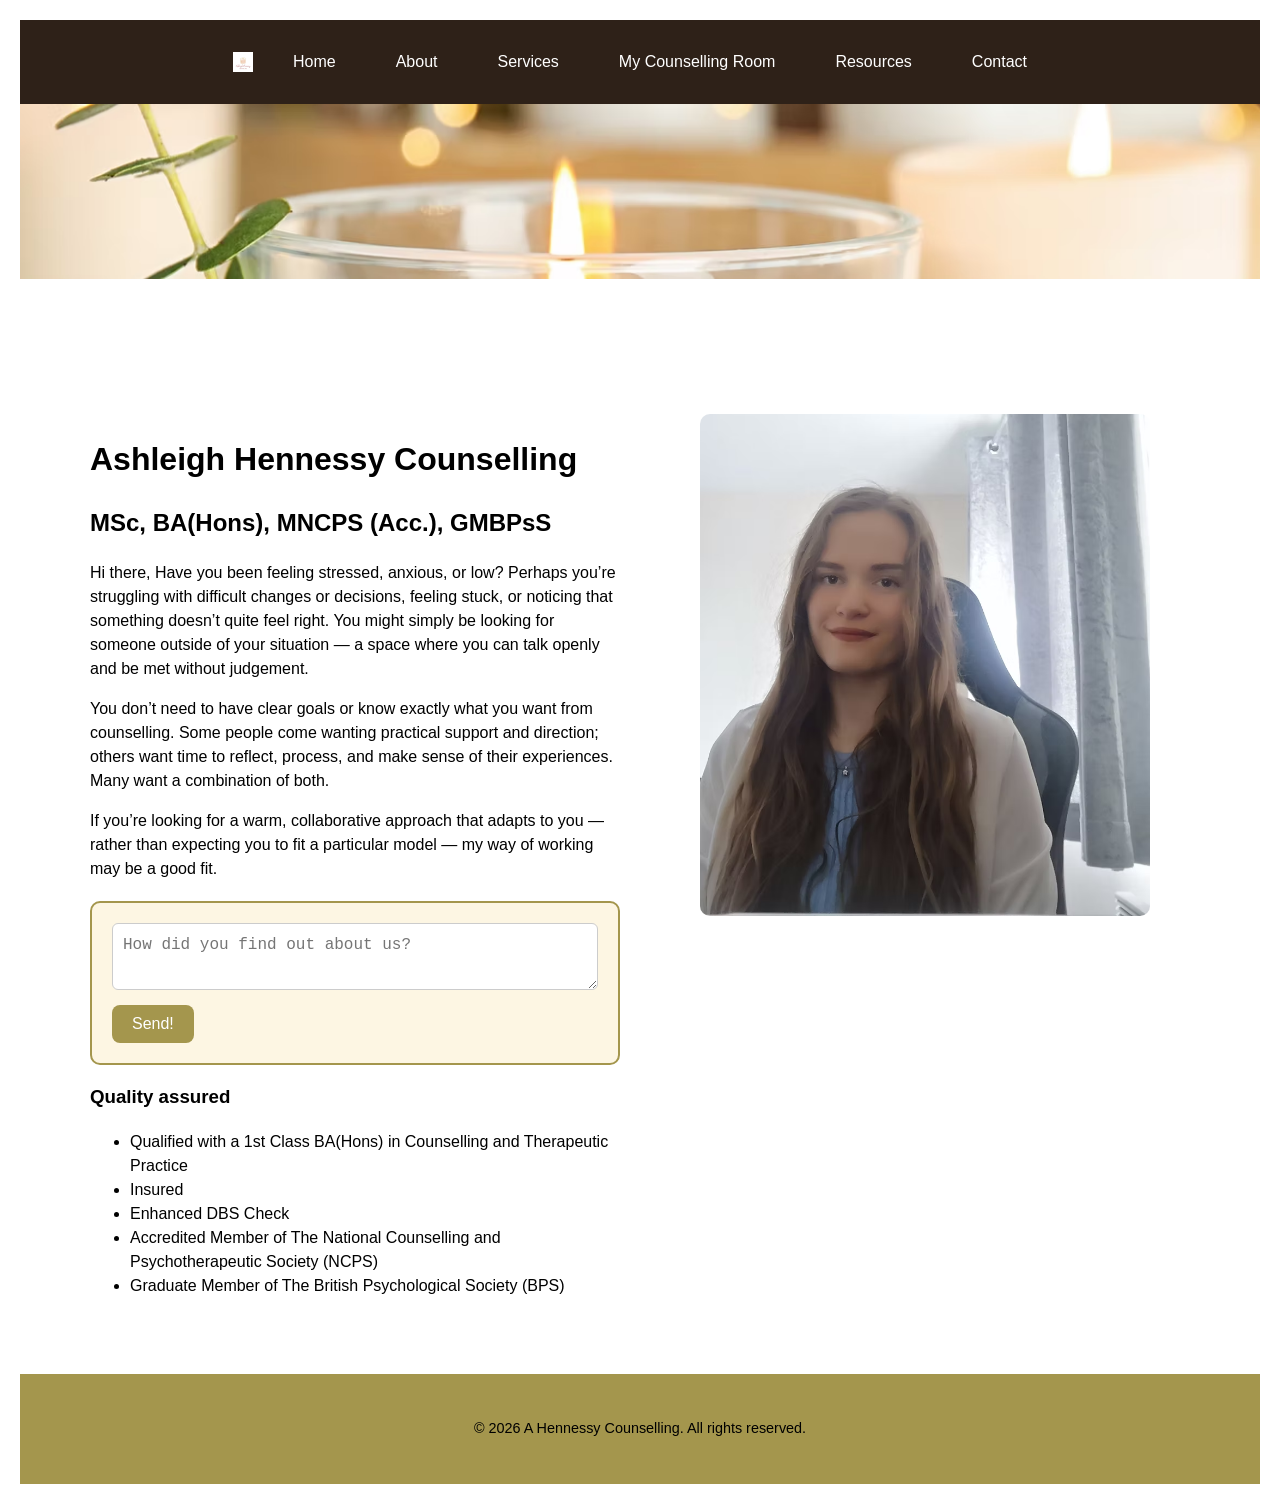
<file: index.html>
<!DOCTYPE html>
<html lang="en">
<head>
    <meta charset="UTF-8">
    <meta http-equiv="X-UA-Compatible" content="IE=edge">
    <meta name="viewport" content="width=device-width, initial-scale=1.0">
    <title>A Hennessy Counselling</title>
    <link rel="icon" type="image/png" href="logo.png">
    <link rel="stylesheet" href="style.css">
</head>
<body>

<!-- Menu Bar -->
<nav class="menu-bar">
    <img src="logo.avif" alt="Site Logo" class="logo">
    <a href="index.html">Home</a>
    <a href="about.html">About</a>
    <a href="services.html">Services</a>
    <a href="my-counselling-room.html">My Counselling Room</a>
    <a href="resources.html">Resources</a>
    <a href="contact.html">Contact</a>
</nav>

<!-- Banner -->
<div class="room-banner">
    <img src="Images/candle.png" alt="Candle Banner">
</div>

<!-- Main Layout -->
<main class="main-layout">
    <div class="text-column">
        <h1>Ashleigh Hennessy Counselling</h1>
        <h2>MSc, BA(Hons), MNCPS (Acc.), GMBPsS</h2>

        <p>
            Hi there,
            Have you been feeling stressed, anxious, or low? Perhaps you’re struggling with difficult changes or decisions, feeling stuck, or noticing that something doesn’t quite feel right.
            You might simply be looking for someone outside of your situation — a space where you can talk openly and be met without judgement.
        </p>

        <p>
            You don’t need to have clear goals or know exactly what you want from counselling. Some people come wanting practical support and direction; others want time to reflect, process, and make sense of their experiences. Many want a combination of both.
        </p>

        <p>
            If you’re looking for a warm, collaborative approach that adapts to you — rather than expecting you to fit a particular model — my way of working may be a good fit.
        </p>

        <div class="contact-form">
    <textarea placeholder="How did you find out about us?"></textarea>
    <button>Send!</button>
        </div>

        <h3>Quality assured</h3>
        <ul>
            <li>Qualified with a 1st Class BA(Hons) in Counselling and Therapeutic Practice</li>
            <li>Insured</li>
            <li>Enhanced DBS Check</li>
            <li>Accredited Member of The National Counselling and Psychotherapeutic Society (NCPS)</li>
            <li>Graduate Member of The British Psychological Society (BPS)</li>
        </ul>
    </div>

    <div class="image-column">
        <img src="IMG_20230711_143234.avif" alt="Professional Photo" id="photo1">
    </div>
</main>

<!-- Footer -->
<footer class="site-footer">
    <div class="footer-content">
        <p>&copy; 2026 A Hennessy Counselling. All rights reserved.</p>
    </div>
</footer>

</body>
</html>
</file>
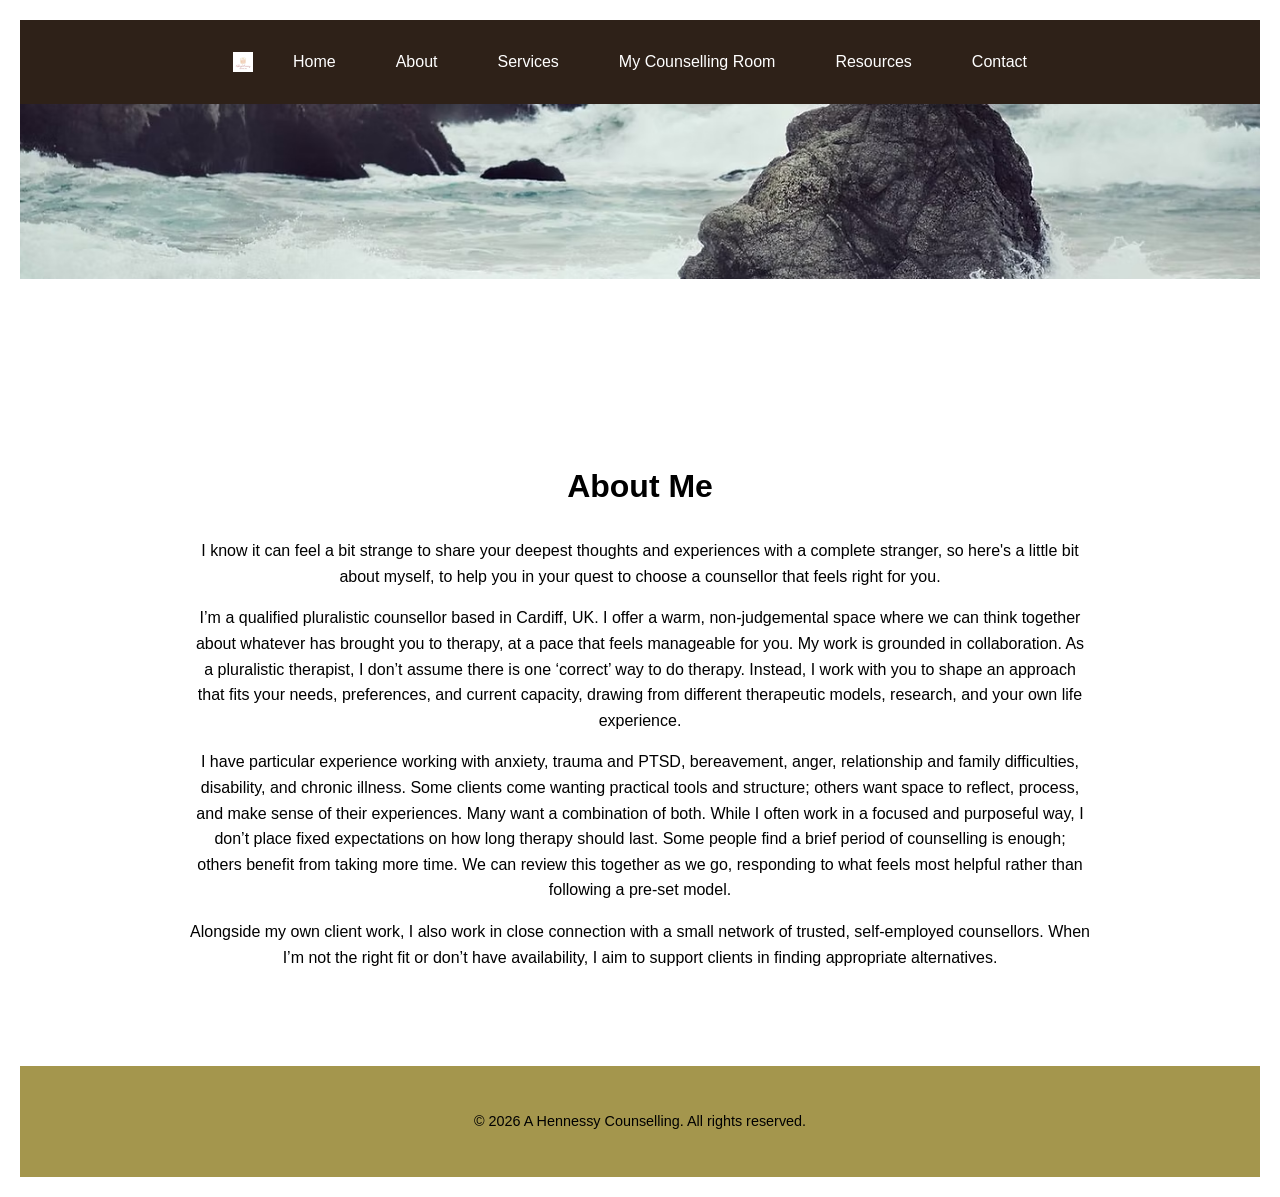
<file: about.html>
<!DOCTYPE html>
<html lang="en">
<head>
    <meta charset="UTF-8">
    <meta http-equiv="X-UA-Compatible" content="IE-edge">
    <meta name="viewport" content="width=device-width, initial-scale=1.0">
    <title>A Hennessy Counselling</title>
    <link rel="icon" type="image/png" href="logo.png">
    <!-- Link to external CSS -->
    <link rel="stylesheet" href="style.css">
</head>

<body>

    <!-- Menu Bar -->
<nav class="menu-bar">
    <img src="logo.avif" alt="Site Logo" class="logo">
    <a href="index.html">Home</a>
    <a href="about.html">About</a>
    <a href="services.html">Services</a>
    <a href="my-counselling-room.html">My Counselling Room</a>
    <a href="resources.html">Resources</a>
    <a href="contact.html">Contact</a>
</nav>
    </nav>

    <div class="room-banner">
    <img src="Images/waves.png" alt="Waves.png">
</div>


<section class="about-section">
    <h1>About Me</h1>

    <p>
        I know it can feel a bit strange to share your deepest thoughts and experiences with a complete stranger, so here's a little bit about myself, to help you in your quest to choose a counsellor that feels right for you.
    </p>

    <p>
        I’m a qualified pluralistic counsellor based in Cardiff, UK. I offer a warm, non-judgemental space where we can think together about whatever has brought you to therapy, at a pace that feels manageable for you.​ My work is grounded in collaboration. As a pluralistic therapist, I don’t assume there is one ‘correct’ way to do therapy. Instead, I work with you to shape an approach that fits your needs, preferences, and current capacity, drawing from different therapeutic models, research, and your own life experience.
    </p>

    <p>
        I have particular experience working with anxiety, trauma and PTSD, bereavement, anger, relationship and family difficulties, disability, and chronic illness. Some clients come wanting practical tools and structure; others want space to reflect, process, and make sense of their experiences. Many want a combination of both.​ While I often work in a focused and purposeful way, I don’t place fixed expectations on how long therapy should last. Some people find a brief period of counselling is enough; others benefit from taking more time. We can review this together as we go, responding to what feels most helpful rather than following a pre-set model.
    </p>

    <p>
        Alongside my own client work, I also work in close connection with a small network of trusted, self-employed counsellors. When I’m not the right fit or don’t have availability, I aim to support clients in finding appropriate alternatives.
    </p>
</section>
<!-- Footer -->
<footer class="site-footer">
    <div class="footer-content">
        <p>&copy; 2026 A Hennessy Counselling. All rights reserved.</p>
    </div>
</footer>
</body>
</file>
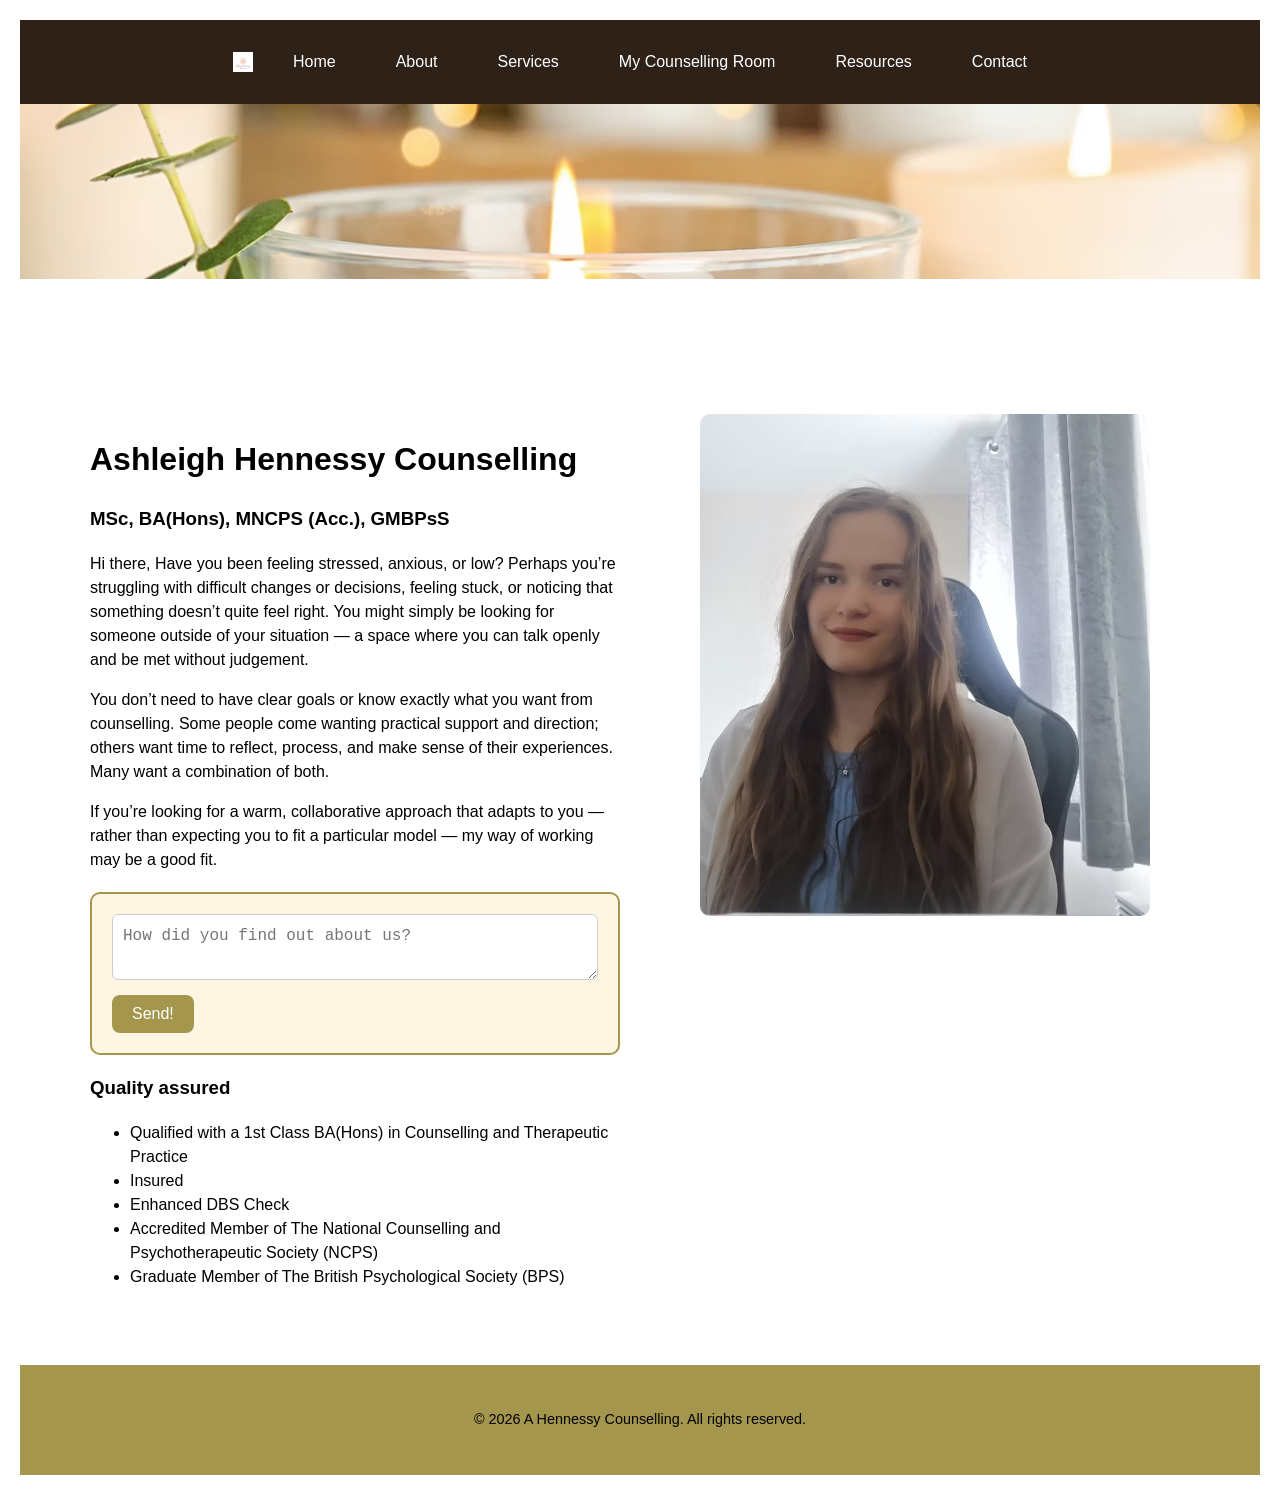
<file: home.html>
<!DOCTYPE html>
<html lang="en">
<head>
    <meta charset="UTF-8">
    <meta http-equiv="X-UA-Compatible" content="IE=edge">
    <meta name="viewport" content="width=device-width, initial-scale=1.0">
    <title>A Hennessy Counselling</title>
    <link rel="icon" type="image/png" href="logo.png">
    <link rel="stylesheet" href="style.css">
</head>
<body>

<!-- Menu Bar -->
<nav class="menu-bar">
    <img src="logo.avif" alt="Site Logo" class="logo">
    <a href="home.html">Home</a>
    <a href="about.html">About</a>
    <a href="services.html">Services</a>
    <a href="my-counselling-room.html">My Counselling Room</a>
    <a href="resources.html">Resources</a>
    <a href="contact.html">Contact</a>
</nav>

<!-- Banner -->
<div class="room-banner">
    <img src="Images/candle.png" alt="Candle Banner">
</div>

<!-- Main Layout -->
<main class="main-layout">
    <div class="text-column">
        <h1>Ashleigh Hennessy Counselling</h1>
        <h3>MSc, BA(Hons), MNCPS (Acc.), GMBPsS</h3>

        <p>
            Hi there,
            Have you been feeling stressed, anxious, or low? Perhaps you’re struggling with difficult changes or decisions, feeling stuck, or noticing that something doesn’t quite feel right.
            You might simply be looking for someone outside of your situation — a space where you can talk openly and be met without judgement.
        </p>

        <p>
            You don’t need to have clear goals or know exactly what you want from counselling. Some people come wanting practical support and direction; others want time to reflect, process, and make sense of their experiences. Many want a combination of both.
        </p>

        <p>
            If you’re looking for a warm, collaborative approach that adapts to you — rather than expecting you to fit a particular model — my way of working may be a good fit.
        </p>

        <div class="contact-form">
    <textarea placeholder="How did you find out about us?"></textarea>
    <button>Send!</button>
        </div>

        <h3>Quality assured</h3>
        <ul>
            <li>Qualified with a 1st Class BA(Hons) in Counselling and Therapeutic Practice</li>
            <li>Insured</li>
            <li>Enhanced DBS Check</li>
            <li>Accredited Member of The National Counselling and Psychotherapeutic Society (NCPS)</li>
            <li>Graduate Member of The British Psychological Society (BPS)</li>
        </ul>
    </div>

    <div class="image-column">
        <img src="IMG_20230711_143234.avif" alt="Professional Photo" id="photo1" />
    </div>
</main>

<!-- Footer -->
<footer class="site-footer">
    <div class="footer-content">
        <p>&copy; 2026 A Hennessy Counselling. All rights reserved.</p>
    </div>
</footer>

</body>
</html>
</file>
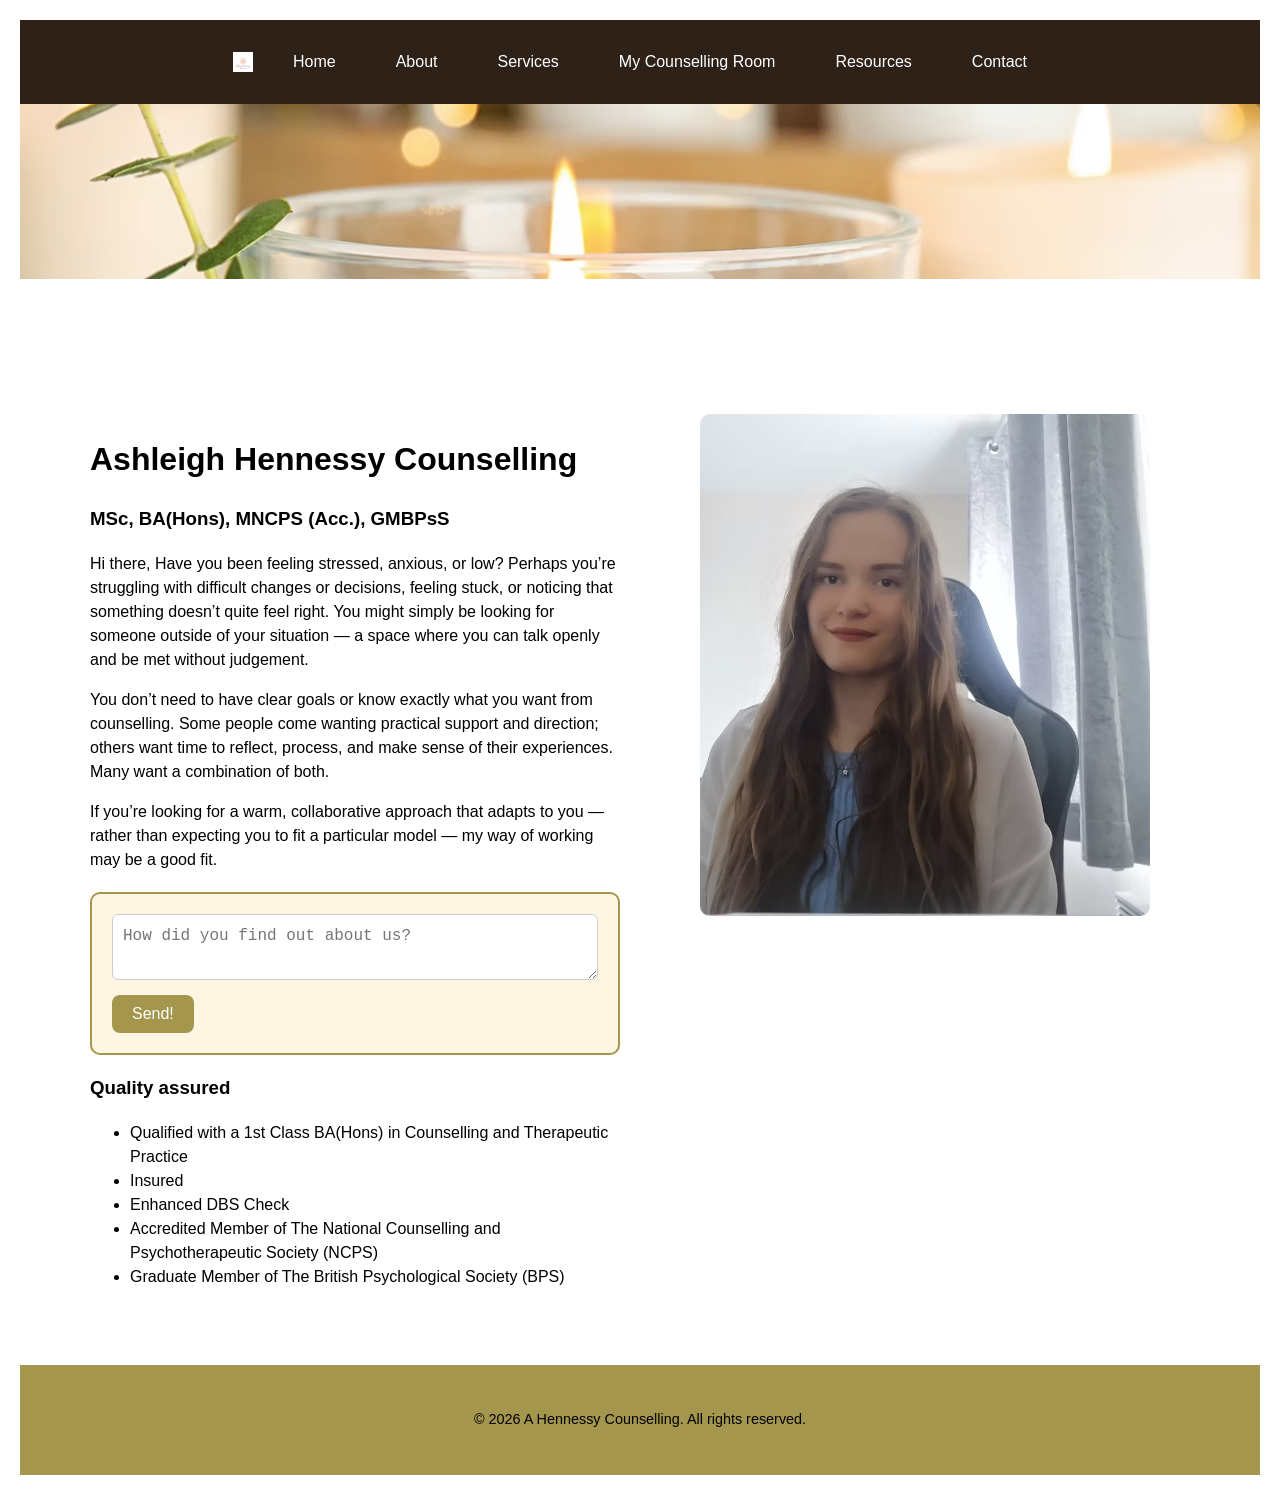
<file: index.html.html>
<!DOCTYPE html>
<html lang="en">
<head>
    <meta charset="UTF-8">
    <meta http-equiv="X-UA-Compatible" content="IE=edge">
    <meta name="viewport" content="width=device-width, initial-scale=1.0">
    <title>A Hennessy Counselling</title>
    <link rel="icon" type="image/png" href="logo.png">
    <link rel="stylesheet" href="style.css">
</head>
<body>

<!-- Menu Bar -->
<nav class="menu-bar">
    <img src="logo.avif" alt="Site Logo" class="logo">
    <a href="home.html">Home</a>
    <a href="about.html">About</a>
    <a href="services.html">Services</a>
    <a href="my-counselling-room.html">My Counselling Room</a>
    <a href="resources.html">Resources</a>
    <a href="contact.html">Contact</a>
</nav>

<!-- Banner -->
<div class="room-banner">
    <img src="Images/candle.png" alt="Candle Banner">
</div>

<!-- Main Layout -->
<main class="main-layout">
    <div class="text-column">
        <h1>Ashleigh Hennessy Counselling</h1>
        <h3>MSc, BA(Hons), MNCPS (Acc.), GMBPsS</h3>

        <p>
            Hi there,
            Have you been feeling stressed, anxious, or low? Perhaps you’re struggling with difficult changes or decisions, feeling stuck, or noticing that something doesn’t quite feel right.
            You might simply be looking for someone outside of your situation — a space where you can talk openly and be met without judgement.
        </p>

        <p>
            You don’t need to have clear goals or know exactly what you want from counselling. Some people come wanting practical support and direction; others want time to reflect, process, and make sense of their experiences. Many want a combination of both.
        </p>

        <p>
            If you’re looking for a warm, collaborative approach that adapts to you — rather than expecting you to fit a particular model — my way of working may be a good fit.
        </p>

        <div class="contact-form">
    <textarea placeholder="How did you find out about us?"></textarea>
    <button>Send!</button>
        </div>

        <h3>Quality assured</h3>
        <ul>
            <li>Qualified with a 1st Class BA(Hons) in Counselling and Therapeutic Practice</li>
            <li>Insured</li>
            <li>Enhanced DBS Check</li>
            <li>Accredited Member of The National Counselling and Psychotherapeutic Society (NCPS)</li>
            <li>Graduate Member of The British Psychological Society (BPS)</li>
        </ul>
    </div>

    <div class="image-column">
        <img src="IMG_20230711_143234.avif" alt="Professional Photo" id="photo1" />
    </div>
</main>

<!-- Footer -->
<footer class="site-footer">
    <div class="footer-content">
        <p>&copy; 2026 A Hennessy Counselling. All rights reserved.</p>
    </div>
</footer>

</body>
</html>
</file>
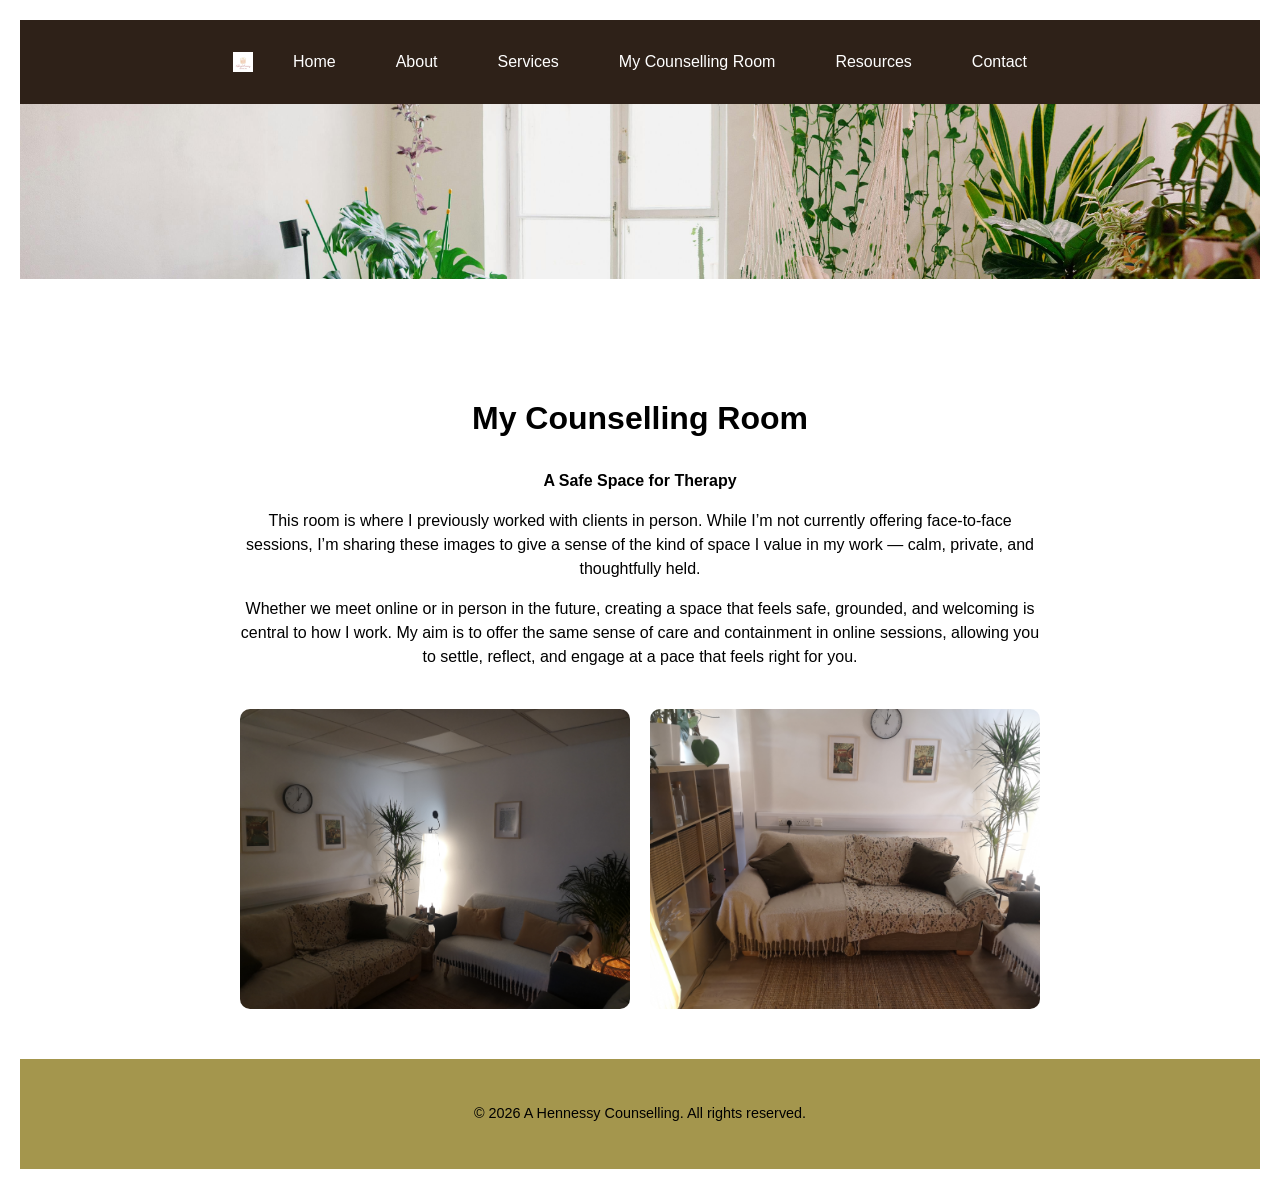
<file: my-counselling-room.html>
<!DOCTYPE html>
<html lang="en">
<head>
    <meta charset="UTF-8">
    <meta http-equiv="X-UA-Compatible" content="IE-edge">
    <meta name="viewport" content="width=device-width, initial-scale=1.0">
    <title>A Hennessy Counselling</title>
    <link rel="icon" type="image/png" href="logo.png">
    <link rel="stylesheet" href="style.css">
</head>
<body>

<!-- Menu Bar -->
<nav class="menu-bar">
    <img src="logo.avif" alt="Site Logo" class="logo">
    <a href="index.html">Home</a>
    <a href="about.html">About</a>
    <a href="services.html">Services</a>
    <a href="my-counselling-room.html">My Counselling Room</a>
    <a href="resources.html">Resources</a>
    <a href="contact.html">Contact</a>
</nav>

<div class="room-banner">
    <img src="Images/room.jpg" alt="room">
</div>

<section class="room-content">
    <h1>My Counselling Room</h1>

    <p><strong>A Safe Space for Therapy</strong></p>

    <p>
    This room is where I previously worked with clients in person. While I’m not currently
    offering face-to-face sessions, I’m sharing these images to give a sense of the kind of
    space I value in my work — calm, private, and thoughtfully held.
    </p>

    <p>
    Whether we meet online or in person in the future, creating a space that feels safe,
    grounded, and welcoming is central to how I work. My aim is to offer the same sense
    of care and containment in online sessions, allowing you to settle, reflect, and
    engage at a pace that feels right for you.
    </p>
</section>
<section class="room-gallery">

    <img src="Images/room1.jpg" alt="Counselling room view">
    <img src="Images/room2.jpg" alt="Counselling room detail">

</section>
</section>
<!-- Footer -->
<footer class="site-footer">
    <div class="footer-content">
        <p>&copy; 2026 A Hennessy Counselling. All rights reserved.</p>
    </div>
</footer>
</html>
</file>
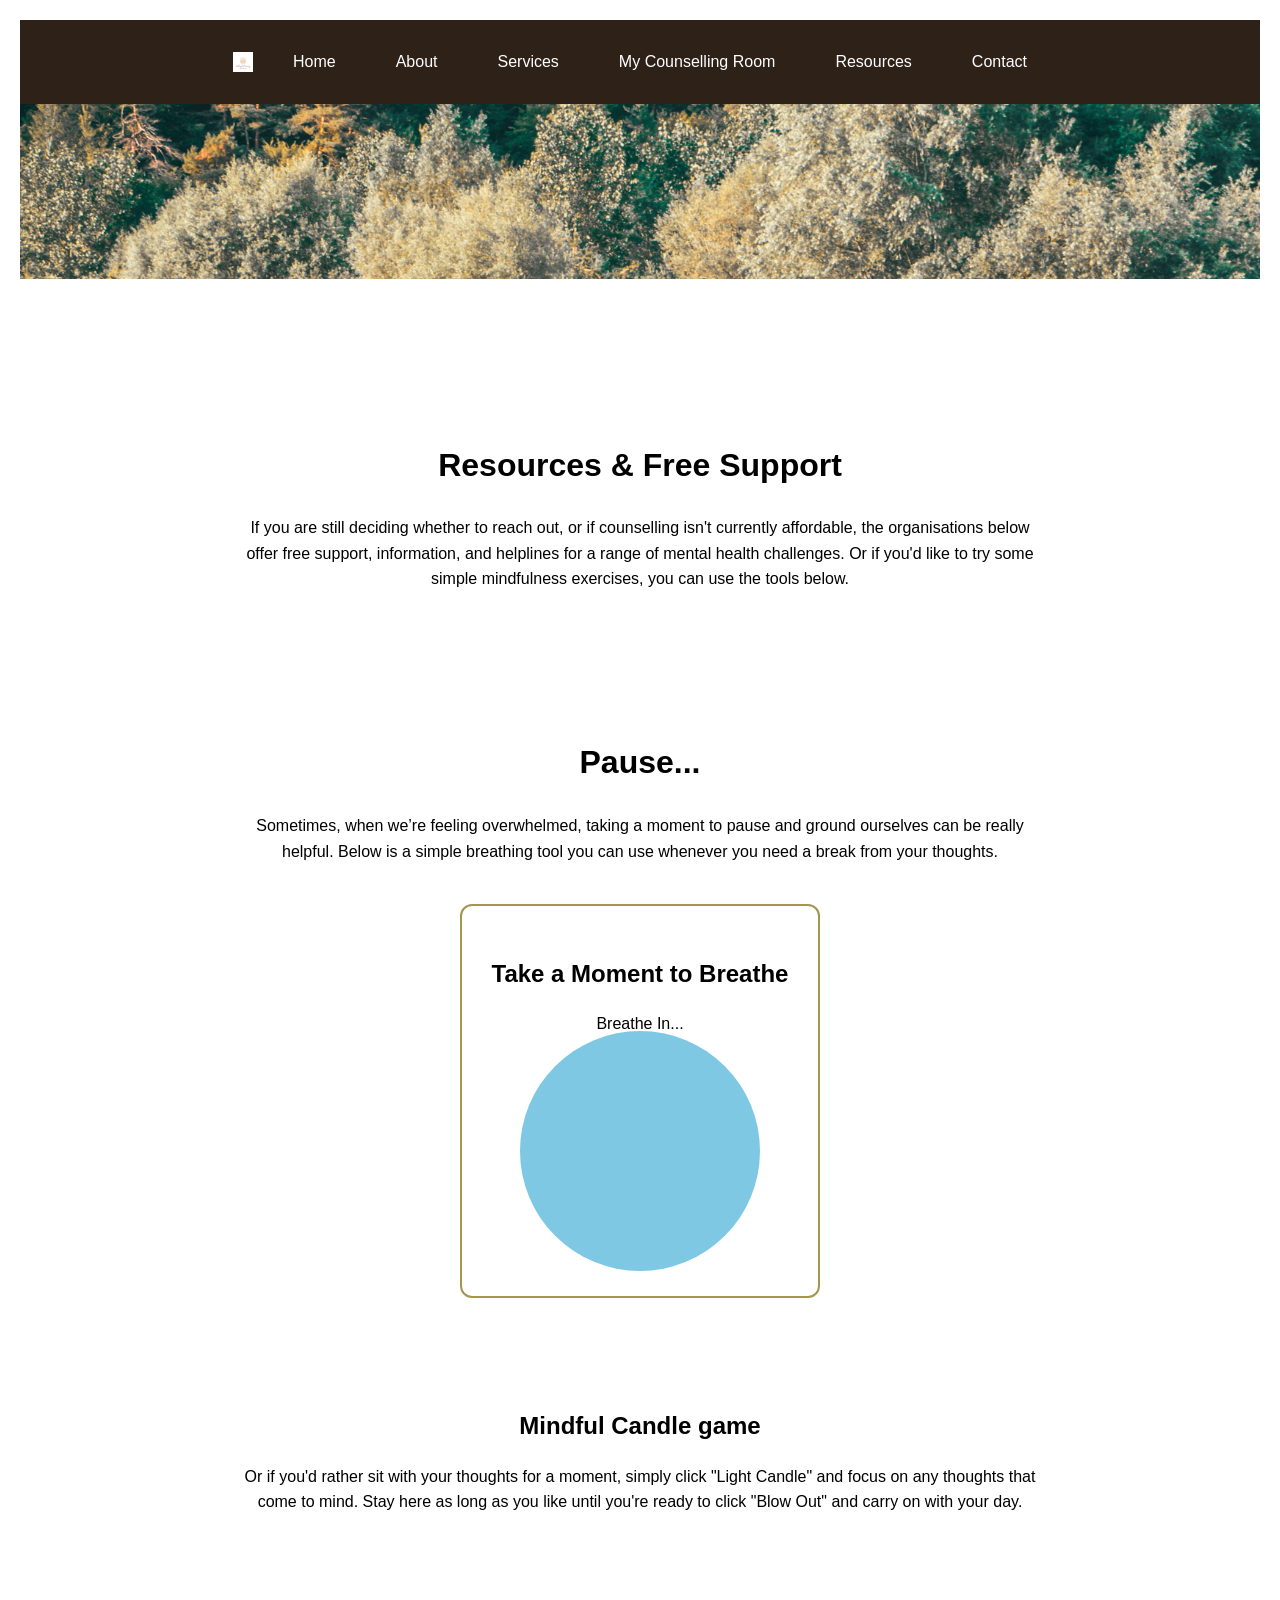
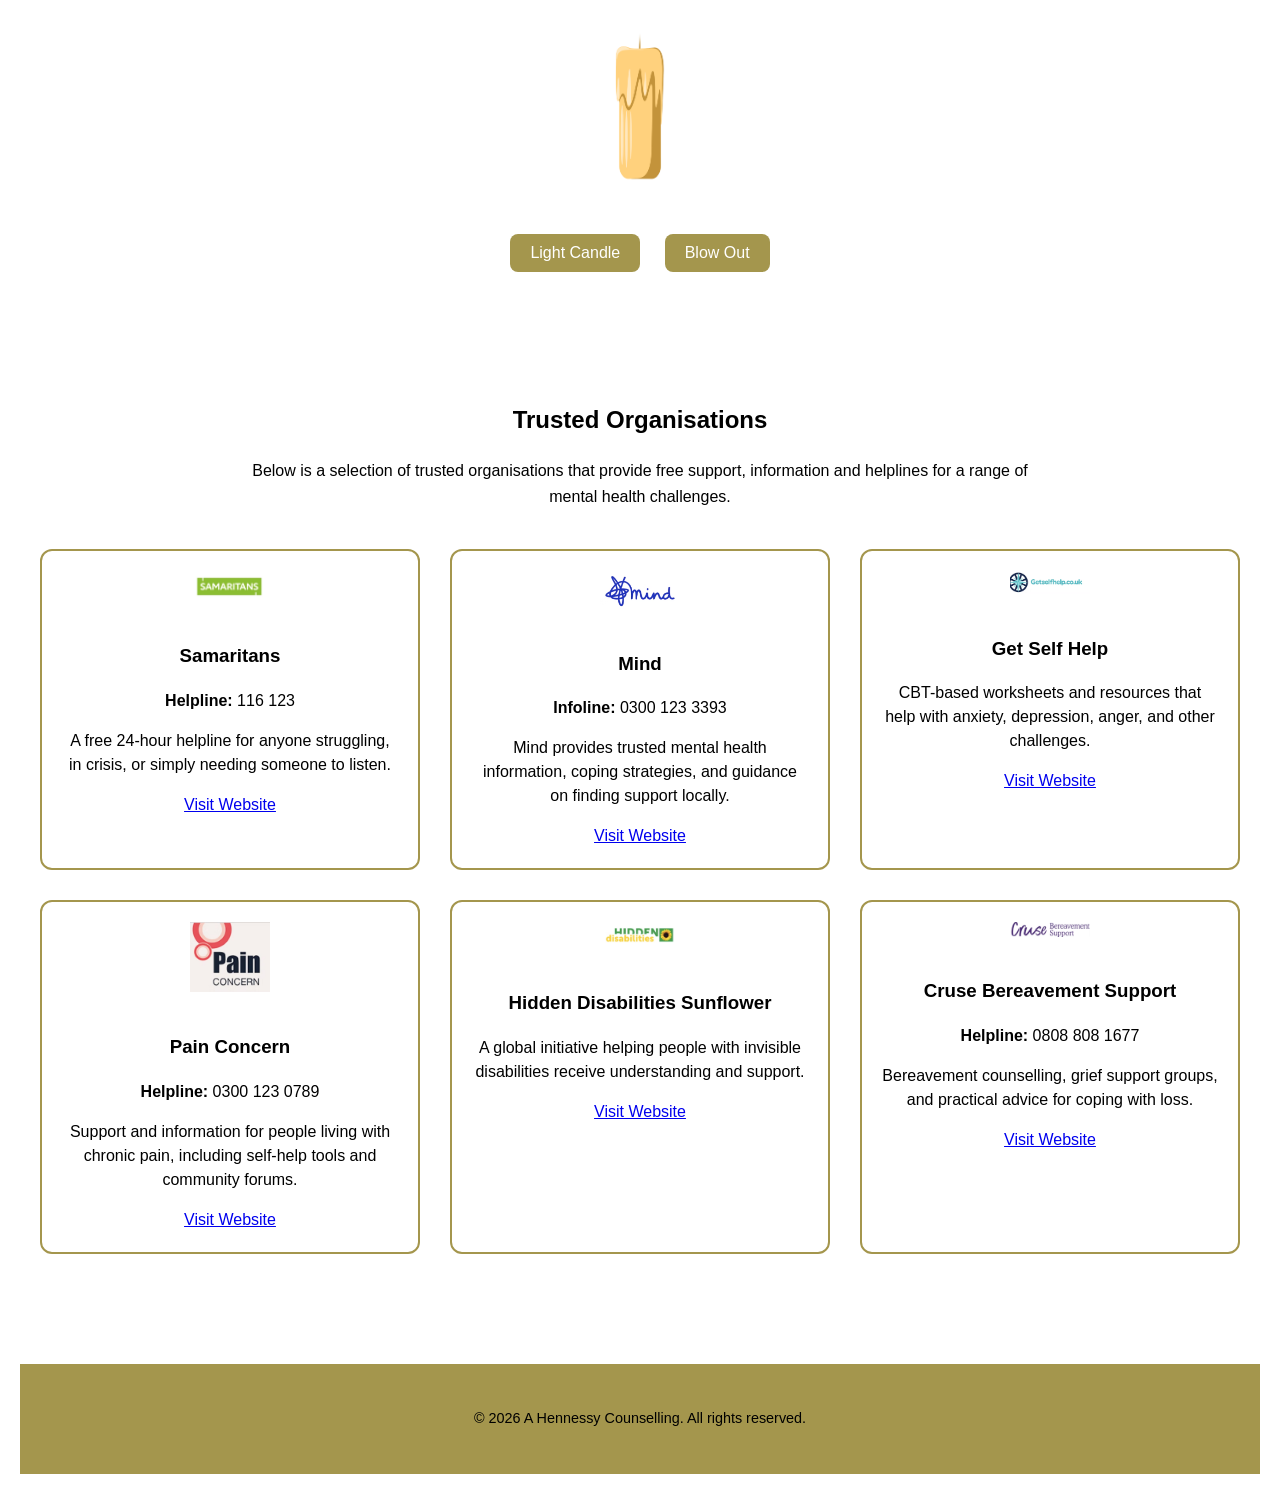
<file: resources.html>
<!DOCTYPE html>
<html lang="en">
<head>
    <meta charset="UTF-8">
    <meta http-equiv="X-UA-Compatible" content="IE=edge">
    <meta name="viewport" content="width=device-width, initial-scale=1.0">
    <title>A Hennessy Counselling - Resources</title>
    <link rel="icon" type="image/png" href="logo.png">
    <link rel="stylesheet" href="style.css">
</head>
<body>

<!-- Menu Bar -->
<nav class="menu-bar">
    <img src="logo.avif" alt="Site Logo" class="logo">
    <a href="index.html">Home</a>
    <a href="about.html">About</a>
    <a href="services.html">Services</a>
    <a href="my-counselling-room.html">My Counselling Room</a>
    <a href="resources.html">Resources</a>
    <a href="contact.html">Contact</a>
</nav>

<!-- Banner -->
<div class="room-banner">
    <img src="Images/lake.jpg.jpg" alt="lake.jpg">
</div>

<!-- RESOURCES & FREE SUPPORT -->
<section class="resources">
    <h1>Resources & Free Support</h1>
    <p class="resources-intro">
        If you are still deciding whether to reach out, or if counselling isn't currently affordable, 
        the organisations below offer free support, information, and helplines for a range of mental health challenges.
        Or if you'd like to try some simple mindfulness exercises, you can use the tools below.
    </p>
</section>

<!-- WELLBEING TOOLS SECTION -->
<section class="tools-section">
    <h1>Pause...</h1>
    <p class="resources-intro">
        Sometimes, when we’re feeling overwhelmed, taking a moment to pause and ground ourselves can be really helpful.
        Below is a simple breathing tool you can use whenever you need a break from your thoughts.
    </p>
    <div class="tools-grid">
        <!-- BREATHING EXERCISE -->
        <div class="tool-box">
            <h2>Take a Moment to Breathe</h2>
            <p id="breath-text">Breathe In...</p>
            <div class="breathing-circle-main"></div>
        </div>
    </div>
</section>

<!-- Candle Game Section -->
<section id="candle-game-section">
  <h2>Mindful Candle game</h2>
          <p class="resources-intro">
        Or if you'd rather sit with your thoughts for a moment, simply click "Light Candle" and focus on any thoughts that come to mind. 
            Stay here as long as you like until you're ready to click "Blow Out" and carry on with your day.</p>
        </p>
  <div class="candle-game-container">
    <img src="Images/candleunlit.png" alt="Candle" class="candle-image">
    <div class="candle-glow"></div>
  </div>

  <div class="candle-buttons">
    <button id="light-btn">Light Candle</button>
    <button id="blow-btn">Blow Out</button>
  </div>
</section>

<!-- RESOURCES GRID -->
<section class="resources">
    <h2>Trusted Organisations</h2>
    <p class="resources-intro">
        Below is a selection of trusted organisations that provide free support, information and helplines for a range of mental health challenges.
    </p>
    <div class="resources-grid">
        <div class="resource-card">
            <img src="Images/samaritans.png" alt="samaritans">
            <h3>Samaritans</h3>
            <p><strong>Helpline:</strong> 116 123</p>
            <p>A free 24-hour helpline for anyone struggling, in crisis, or simply needing someone to listen.</p>
            <a href="https://www.samaritans.org" target="_blank">Visit Website</a>
        </div>

        <div class="resource-card">
            <img src="Images/mind.png" alt="mind">
            <h3>Mind</h3>
            <p><strong>Infoline:</strong> 0300 123 3393</p>
            <p>Mind provides trusted mental health information, coping strategies, and guidance on finding support locally.</p>
            <a href="https://www.mind.org.uk" target="_blank">Visit Website</a>
        </div>

        <div class="resource-card">
            <img src="Images/getselfhelp.png" alt="get gelf gelp">
            <h3>Get Self Help</h3>
            <p>CBT-based worksheets and resources that help with anxiety, depression, anger, and other challenges.</p>
            <a href="https://www.getselfhelp.co.uk" target="_blank">Visit Website</a>
        </div>

        <div class="resource-card">
            <img src="Images/painconcern.png" alt="Pain Concern">
            <h3>Pain Concern</h3>
            <p><strong>Helpline:</strong> 0300 123 0789</p>
            <p>Support and information for people living with chronic pain, including self-help tools and community forums.</p>
            <a href="https://painconcern.org.uk" target="_blank">Visit Website</a>
        </div>

        <div class="resource-card">
            <img src="Images/hiddendisabilities.png" alt="Hidden Disabilities Sunflower">
            <h3>Hidden Disabilities Sunflower</h3>
            <p>A global initiative helping people with invisible disabilities receive understanding and support.</p>
            <a href="https://hiddendisabilitiesstore.com" target="_blank">Visit Website</a>
        </div>

        <div class="resource-card">
            <img src="Images/cruse.png" alt="Cruse Bereavement Support">
            <h3>Cruse Bereavement Support</h3>
            <p><strong>Helpline:</strong> 0808 808 1677</p>
            <p>Bereavement counselling, grief support groups, and practical advice for coping with loss.</p>
            <a href="https://www.cruse.org.uk" target="_blank">Visit Website</a>
        </div>
    </div>
</section>

<script src="script.js"></script>

<!-- Footer -->
<footer class="site-footer">
    <div class="footer-content">
        <p>&copy; 2026 A Hennessy Counselling. All rights reserved.</p>
        <p>
    </div>
</footer>

</body>
</html>
</file>
<file: style.css>
/* ============================= */
/* GLOBAL STYLES                  */
/* ============================= */
body {
    font-family: Arial, "Helvetica Neue", Helvetica, sans-serif;
    line-height: 1.5;
    margin: 20px;
    color: #000;
}

h1 {
    color: black;
    font-size: 32px;
}

/* ============================= */
/* MENU BAR                       */
/* ============================= */
.menu-bar {
    display: flex;
    align-items: center;
    gap: 20px;
    padding: 15px 20px;
    background-color: #2e2118;
    justify-content: center;
}

.menu-bar a {
    color: white;
    padding: 15px 20px;
    text-decoration: none;
    font-size: 16px;
    transition: background 0.3s, color 0.3s;
}

.menu-bar a:hover {
    background-color: #a4964d;
    color: #000;
    border-radius: 5px;
}

.logo {
    height: 20px;
    width: auto;
}

/* ============================= */
/* HOMEPAGE MAIN LAYOUT           */
/* ============================= */
.main-layout {
    display: flex;
    flex-wrap: wrap;
    align-items: flex-start;
    gap: 40px;
    max-width: 1100px;
    margin: 60px auto;
    padding: 0 20px;
}

.text-column {
    flex: 1;
    min-width: 300px;
    font-size: 16px;
}

.image-column {
    flex: 1;
    min-width: 300px;
    text-align: center;
}

.image-column img {
    width: 100%;
    max-width: 450px;
    border-radius: 10px;
}

/* ============================= */
/* CONTACT FORM                   */
/* ============================= */
.contact-form {
    display: flex;
    flex-direction: column;
    gap: 15px;
    margin-top: 20px;
    background-color: #fdf6e3;
    border: 2px solid #a4964d;
    padding: 20px;
    border-radius: 10px;
    max-width: 500px;
}

.contact-form input,
.contact-form textarea {
    width: 100%;
    padding: 10px;
    font-size: 16px;
    border-radius: 6px;
    border: 1px solid #ccc;
    box-sizing: border-box;
    line-height: 1.4;
}

.contact-form button {
    padding: 10px 20px;
    font-size: 16px;
    border: none;
    border-radius: 8px;
    background-color: #a4964d;
    color: white;
    cursor: pointer;
    width: fit-content;
}

.contact-form button:hover {
    background-color: #8f823f;
}

/* ============================= */
/* ROOM BANNERS                   */
/* ============================= */
.room-banner {
    width: 100%;
    height: 250px;
    overflow: hidden;
    margin-bottom: 0;
    position: relative;
}

.room-banner img {
    width: 100%;
    height: 70%;
    object-fit: cover;
    object-position: center 40%;
    display: block;
}

/* ============================= */
/* BREATHING EXERCISE             */
/* ============================= */
.breathing-circle-main {
    width: 150px;
    height: 150px;
    background-color: #7ec8e3;
    border-radius: 50%;
    margin: 40px auto;
    transition: transform 4s ease-in-out;
}

.breathing-circle-main.expand {
    transform: scale(1.6);
}

/* ============================= */
/* Candle Game          */
/* ============================= */

#candle-game-section {
  text-align: center;
  margin: 50px 20px;
}

.candle-game-container {
  position: relative;
  display: inline-block;
  margin: 20px 0;
}

.candle-image {
  width: 150px; /* adjust to your needs */
  display: block;
}

/* ============================= */
/* Candle Glow for Candle Game   */
/* ============================= */
.candle-container {
  position: relative;
  display: inline-block;
}

.candle-image {
  display: block;
  width: 150px; /* adjust as needed */
}

.candle-glow {
  position: absolute;
  top: 24%;       /* position over the flame */
  left: 50%;
  width: 10px;    /* narrower for flame shape */
  height: 30px;   /* taller to match vertical flame */
  border-radius: 50%;
  background: orange;
  box-shadow: 0 0 20px orange, 0 0 40px orange, 0 0 60px gold;
  transform: translate(-50%, -50%) scale(1);
  pointer-events: none;
  opacity: 0;
  transition: box-shadow 0.2s ease, transform 0.2s ease, opacity 0.2s ease;
}

.candle-glow.lit {
  opacity: 1;
  animation: flicker 0.5s infinite alternate;
}

@keyframes flicker {
  0% {
    transform: translate(-50%, -50%) scale(1);
    box-shadow: 0 0 15px orange, 0 0 30px orange, 0 0 45px gold;
  }
  50% {
    transform: translate(-50%, -50%) scale(1.1);
    box-shadow: 0 0 20px orange, 0 0 40px orange, 0 0 60px gold;
  }
  100% {
    transform: translate(-50%, -50%) scale(0.95);
    box-shadow: 0 0 10px orange, 0 0 20px orange, 0 0 30px gold;
  }
}

/* Buttons */
.candle-buttons {
  margin-top: 20px;
}

.candle-buttons button {
  padding: 10px 20px;
  margin: 0 10px;
  font-size: 16px;
  border: none;
  border-radius: 8px;
  background-color: #a4964d;
  color: white;
  cursor: pointer;
  transition: background 0.3s;
}

.candle-buttons button:hover {
  background-color: #8f823f;
}

/* ============================= */
/* TOOLS SECTION                  */
/* ============================= */
.tools-section {
    padding: 20px 20px 60px 20px;
    text-align: center;
}

.tools-title {
    font-size: 3rem;
    margin-bottom: 30px;
    color: #a4964d;
}

.tools-grid {
    display: grid;
    justify-content: center;
}

.tool-box {
    border: 2px solid #a4964d;
    border-radius: 12px;
    padding: 30px;
    text-align: center;
    background: #ffffff;
    max-width: 300px;
    margin: auto;
}

/* ============================= */
/* RESOURCES GRID                 */
/* ============================= */
.resources {
    padding: 60px 20px;
    text-align: center;
}

.resources-intro {
    max-width: 800px;
    margin: 0 auto 40px auto;
    line-height: 1.6;
}

.resources-grid {
    display: grid;
    grid-template-columns: repeat(3, 1fr);
    gap: 30px;
    max-width: 1200px;
    margin: 0 auto;
}

.resource-card {
    background: #fff;
    border-radius: 12px;
    padding: 20px;
    text-align: center;
    border: 2px solid #a4964d;
}

.resource-card img {
    max-width: 80px;
    margin-bottom: 15px;
}

/* ============================= */
/* ABOUT PAGE                     */
/* ============================= */
.about-section {
    max-width: 900px;
    margin: 60px auto;
    text-align: center;
    padding: 20px;
    line-height: 1.6;
}

/* ============================= */
/* SERVICES PAGE                  */
/* ============================= */
.services {
    text-align: center;
    padding: 50px;
}

.services-container {
    display: grid;
    grid-template-columns: repeat(3, 200px);
    justify-content: center;
    gap: 40px;
    margin-top: 30px;
}

.service {
    text-align: center;
}

.service img {
    width: 100px;
    height: 100px;
    border-radius: 50%;
    border: 3px solid #a4964d;
    padding: 10px;
    display: block;
    margin: 0 auto;
    transition: transform 0.3s ease;
}

.service img:hover {
    transform: scale(1.1);
}

/* ============================= */
/* FEES SECTION                   */
/* ============================= */
.fees {
    display: flex;
    justify-content: center;
    padding: 50px 20px;
    background-color: #f9f9f9;
}

.fees-container {
    max-width: 800px;
    text-align: center;
}

.fees h1 {
    font-size: 2.5rem;
    margin-bottom: 40px;
}

.fees h2 {
    font-size: 1.6rem;
    margin-top: 30px;
}

.fees p {
    font-size: 1.1rem;
}

/* ============================= */
/* FOOTER                         */
/* ============================= */
.site-footer {
    background-color: #a4964d;
    color: #000;
    text-align: center;
    padding: 30px 20px;
    margin-top: 50px;
    font-size: 0.9rem;
}

.site-footer a {
    color: #000;
    text-decoration: none;
}

.site-footer a:hover {
    text-decoration: underline;
}

/* ============================= */
/* ROOM PAGE                      */
/* ============================= */
.room-content {
    max-width: 800px;
    margin: 40px auto;
    text-align: center;
}

.room-gallery {
    display: grid;
    grid-template-columns: repeat(2, 1fr);
    gap: 20px;
    max-width: 800px;
    margin: 40px auto;
}

.room-gallery img {
    width: 100%;
    height: 300px;
    object-fit: cover;
    border-radius: 10px;
}

/* ============================= */
/* ANIMATIONS                     */
/* ============================= */
.fade {
    animation: fadeIn 0.6s ease;
}

@keyframes fadeIn {
    from {opacity: 0; transform: translateY(10px);}
    to {opacity: 1; transform: translateY(0);}
}

/* ============================= */
/* CONTACT PAGE SPECIFIC           */
/* ============================= */
.contact-page .therapy-experience-columns {
    display: flex;
    max-width: 1200px;
    margin: 50px auto;
    border-radius: 10px;
    overflow: hidden;
    align-items: stretch;
}

.contact-page .therapy-left {
    flex: 1;
    display: flex;
}

.contact-page .therapy-left img {
    width: 100%;
    height: 100%;
    object-fit: cover;
}

.contact-page .therapy-right {
    flex: 1;
    background-color: #fdf6e3;
    padding: 40px;
    display: flex;
    flex-direction: column;
    justify-content: center;
}

.contact-page .therapy-right h2 {
    font-size: 2rem;
    margin-bottom: 20px;
}

.contact-page .therapy-right p {
    font-size: 1.1rem;
    line-height: 1.6;
}

/* ============================= */
/* SERVICES PAGE SPECIFIC           */
/* ============================= */
.services-page .therapy-experience-columns {
    display: flex;
    max-width: 1200px;
    margin: 50px auto;
    border-radius: 10px;
    overflow: hidden;
    align-items: stretch;
}

.services-page .therapy-left {
    flex: 1;
    display: flex;
}

.services-page .therapy-left img {
    width: 100%;
    height: 100%;
    object-fit: cover;
}

.services-page .therapy-right {
    flex: 1;
    background-color: #f9f9f9;
    padding: 40px;
    display: flex;
    flex-direction: column;
    justify-content: center;
}

.services-page .therapy-right h2 {
    font-size: 2rem;
    margin-bottom: 20px;
}

.services-page .therapy-right p {
    font-size: 1.1rem;
    line-height: 1.6;
}


/* ============================= */
/* SERVICES PAGE STYLES           */
/* ============================= */

/* Services Section */
.services-page .services {
    text-align: center;
    padding: 50px 20px;
    max-width: 1200px;
    margin: 0 auto;
}

.services-page .services h1 {
    font-size: 2.8rem;
    margin-bottom: 40px;
    color: #2e2118;
}

.services-page .services-container {
    display: grid;
    grid-template-columns: repeat(auto-fit, minmax(250px, 1fr));
    gap: 40px;
    justify-content: center;
}

.services-page .service {
    text-align: center;
}

.services-page .service img {
    width: 100px;
    height: 100px;
    border-radius: 50%;
    border: 3px solid #a4964d;
    padding: 10px;
    display: block;
    margin: 0 auto 15px auto;
    transition: transform 0.3s ease;
}

.services-page .service img:hover {
    transform: scale(1.1);
}

.services-page .service h3 {
    font-size: 1.4rem;
    margin-bottom: 10px;
}

.services-page .service p {
    font-size: 1.1rem;
    line-height: 1.6;
}

/* Fees Section */
.services-page .fees {
    display: flex;
    justify-content: center;
    padding: 50px 20px;
    background-color: #f9f9f9;
}

.services-page .fees-container {
    max-width: 800px;
    text-align: left;
    margin: 0 auto;
}

.services-page .fees h1 {
    font-size: 2.5rem;
    margin-bottom: 40px;
    text-align: center;
}

.services-page .fees h2 {
    font-size: 1.6rem;
    margin-top: 30px;
}

.services-page .fees p {
    font-size: 1.1rem;
    margin-bottom: 15px;
    line-height: 1.6;
}

/* Therapy Experience Section */
.services-page .therapy-experience-columns {
    display: flex;
    flex-direction: row;
    gap: 40px;
    max-width: 1000px; /* block width */
    margin: 50px auto; /* center horizontally */
    align-items: flex-start; /* align tops */
}

.services-page .therapy-left {
    flex: 1;
    display: flex;
    justify-content: flex-start; /* image stays left */
    align-items: flex-start;
}

.services-page .therapy-left img {
    max-width: 100%;
    height: auto;
    border-radius: 10px;
}

.services-page .therapy-right {
    flex: 1;
    background-color: #f9f9f9;
    padding: 40px;
    display: flex;
    flex-direction: column;
    justify-content: flex-start; /* text top aligned */
}

.services-page .therapy-right h2 {
    font-size: 2rem;
    margin-bottom: 20px;
}

.services-page .therapy-right p {
    font-size: 1.1rem;
    line-height: 1.6;
}

/* Responsive */
@media (max-width: 768px) {
    .services-page .services-container {
        grid-template-columns: 1fr;
    }

    .services-page .therapy-experience-columns {
        flex-direction: column;
        align-items: center;
        text-align: center;
    }

    .services-page .therapy-left,
    .services-page .therapy-right {
        width: 100%;
        justify-content: center;
    }

    .services-page .therapy-right {
        padding: 20px;
    }
}

/* Responsive */
@media (max-width: 768px) {
    .services-page .services-container {
        grid-template-columns: 1fr;
    }

    .services-page .therapy-experience-columns {
        flex-direction: column;
    }
}

/* ============================= */
/* RESPONSIVE                     */
/* ============================= */
@media (max-width: 1024px) {

    .resources-grid {
        grid-template-columns: 1fr 1fr;
    }

}

@media (max-width: 768px) {

    .resources-grid {
        grid-template-columns: 1fr;
    }

    .contact-page .therapy-experience-columns,
    .services-page .therapy-experience-columns {
        flex-direction: column;
    }

    .contact-page .therapy-left,
    .services-page .therapy-left {
        min-height: 250px;
    }

}
</file>
